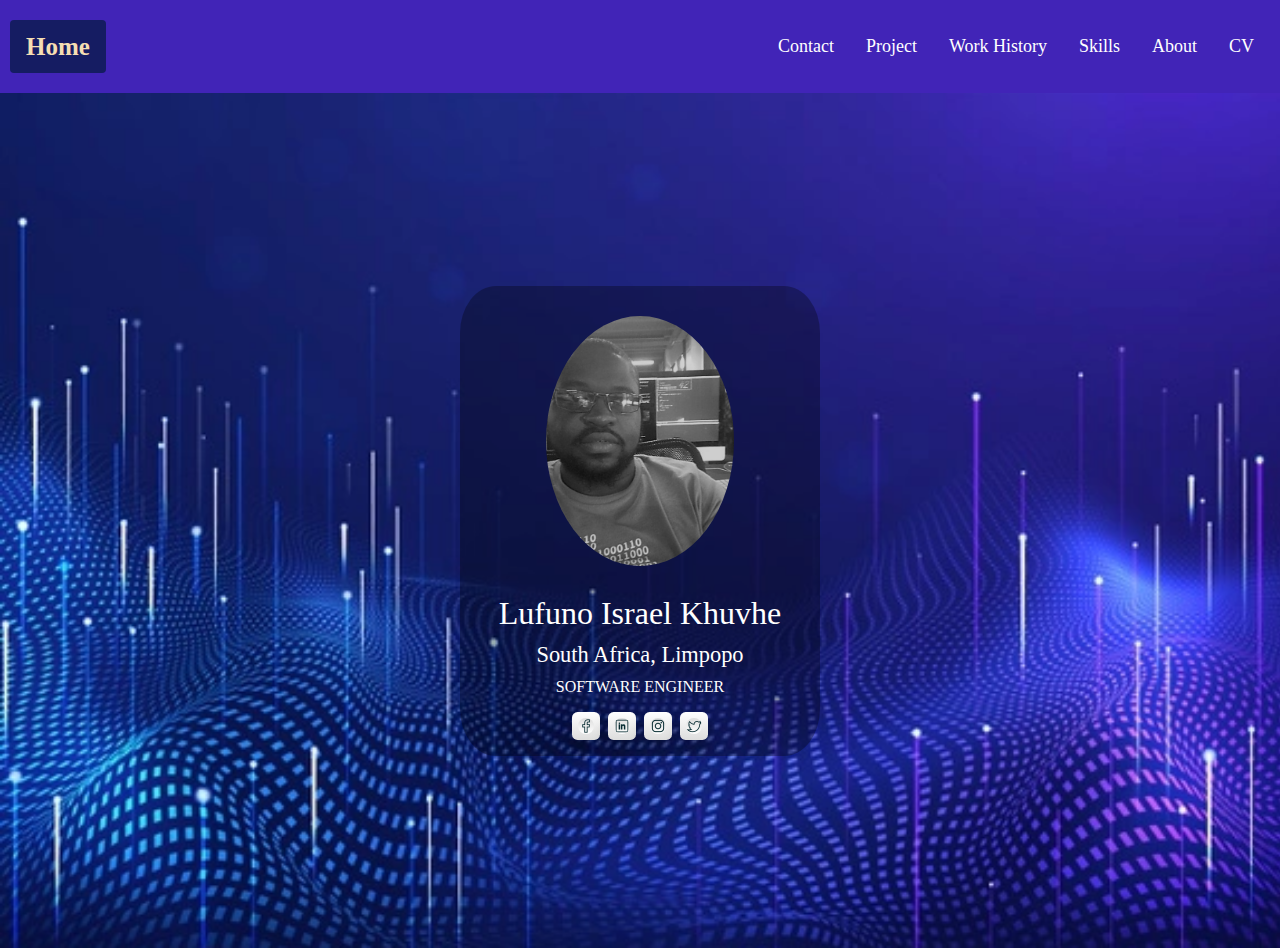
<file: index.html>
<!DOCTYPE html>
<html lang="en">
<head>
  <meta charset="UTF-8">
  <meta http-equiv="X-UA-Compatible" content="IE=edge">
  <meta name="viewport" content="width=device-width, initial-scale=1.0">
  <link rel="stylesheet" href="./src/css/index.css">
  <link rel="stylesheet" href="./src/css/header.css">
  <link rel="stylesheet" href="./src/css/socialMediaIcon.css">
  <link rel="stylesheet" href="https://cdnjs.cloudflare.com/ajax/libs/font-awesome/4.7.0/css/font-awesome.min.css">
  <title>Home</title>
</head>
<body>
  <header class="header" id="myTopnav">
    <a href="./index.html" class="active home">Home</a>
    <a href="./resources/Lufuno_Israel_Khuvhe[1] CV.pdf" target="_blank">CV</a>
    <a href="./src/html/about.html">About</a>
      <a href="./src/html/skills.html">Skills</a>
      <a href="./src/html/workexp.html">Work History</a>
      <a href="./src/html/project.html">Project</a>
      <a href="./src/html/contact.html">Contact</a>
      <a href="javascript:void(0);" class="icon" onclick="myFunction()">
        <i class="fa fa-bars"></i>
      </a>
  </header>
  <div class="backImg">
    <section class="profile">
      <img src="./resources/profPick.jpeg" alt="profile picture">
      <div class="profileText">
        <h2>Lufuno Israel Khuvhe</h2>
        <h3>South Africa, Limpopo</h3>
        <p>SOFTWARE ENGINEER</p>
      </div>
      <div>
        <ul>
          <li><a href="https://www.facebook.com/lamour.muhashela" target="_blank"><img class="fab" src="./resources/facebook.png" alt="facebook"></a></li>
          <li><a href="https://www.linkedin.com/in/lufunoisraelkhuvhe/" target="_blank"><img class="fab" src="./resources/linkedIn.png" alt="linkedIn"></a></li>
          <li><a href="https://www.instagram.com/yisraelkhuvhe/" target="_blank"><img class="fab" src="./resources/instagram.png" alt="instagram"></a></li>
          <li><a href="https://twitter.com/KLufuno?t=WrAykJpZzShAbEKnHUL7uA&s=09" target="_blank"><img class="fab" src="./resources/twitter.png" alt="twitter"></a></li>
        </ul>
      </div>
    </section>  
  </div>
  <script src="./src/js/header.js"></script>
</body>
</html>
</file>
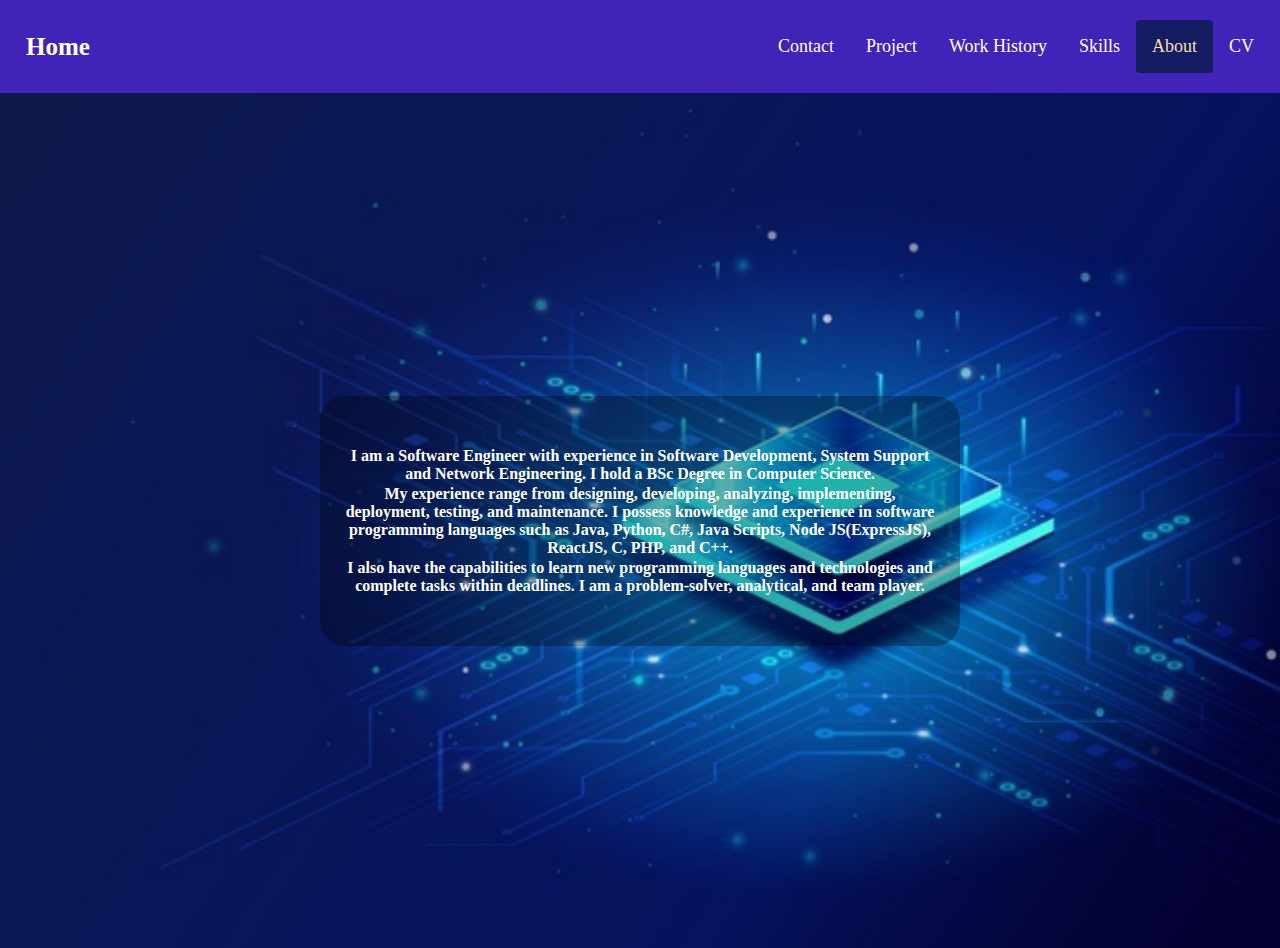
<file: src/html/about.html>
<!DOCTYPE html>
<html lang="en">
<head>
    <meta charset="UTF-8">
    <meta http-equiv="X-UA-Compatible" content="IE=edge">
    <meta name="viewport" content="width=device-width, initial-scale=1.0">
    <link rel="stylesheet" href="../css/header.css">
    <link rel="stylesheet" href="../css/about.css">
    <link rel="stylesheet" href="https://cdnjs.cloudflare.com/ajax/libs/font-awesome/4.7.0/css/font-awesome.min.css">
    <title>About</title>
</head>
<body>
    <header class="header" id="myTopnav">
        <a href="../../index.html" class="home">Home</a>
        <a href="../../resources/Lufuno_Israel_Khuvhe[1] CV.pdf" target="_blank">CV</a> 
          <a class="active" href="./about.html">About</a>
          <a href="./skills.html">Skills</a>
          <a href="./workexp.html">Work History</a>
          <a href="./project.html">Project</a>
          <a href="./contact.html">Contact</a>
          <a href="javascript:void(0);" class="icon" onclick="myFunction()">
            <i class="fa fa-bars"></i>
          </a>
      </header>
      <div class="about"> 
        <article class="aboutText">
          <p>
            I am a Software Engineer with experience in Software Development, System Support and Network Engineering.
            I hold a BSc Degree in Computer Science.
          </p>
          <p>
            My experience range from designing, developing,
            analyzing, implementing, deployment, testing, and maintenance.
            I possess knowledge and experience in software programming languages such as Java, Python,
            C#, Java Scripts, Node JS(ExpressJS), ReactJS, C, PHP, and C++.
          </p>
          <p>
            I also have the capabilities to learn new programming languages 
            and technologies and complete tasks within deadlines.
            I am a problem-solver, analytical, and team player.
          </p>
        </article>
      </div>
      <script src="../js/header.js"></script>
</body>
</html>
</file>
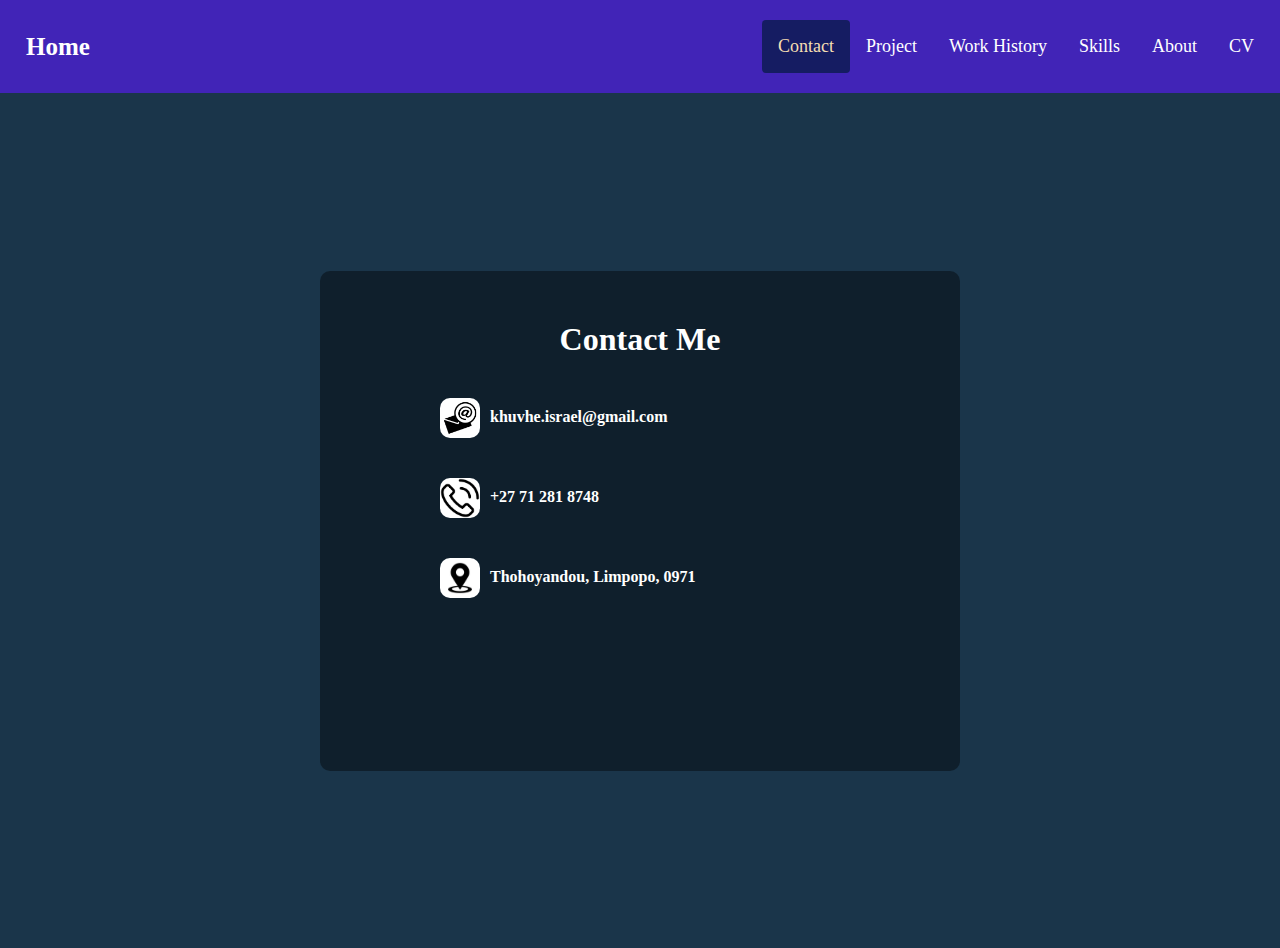
<file: src/html/contact.html>
<!DOCTYPE html>
<html lang="en">
<head>
    <meta charset="UTF-8">
    <meta http-equiv="X-UA-Compatible" content="IE=edge">
    <meta name="viewport" content="width=device-width, initial-scale=1.0">
    <link rel="stylesheet" href="../css/header.css">
    <link rel="stylesheet" href="../css/contact.css">
    <link rel="stylesheet" href="https://cdnjs.cloudflare.com/ajax/libs/font-awesome/4.7.0/css/font-awesome.min.css">
    <title>Contact</title>
</head>
<body>
    <header class="header" id="myTopnav">
      <a href="../../index.html" class="home">Home</a>
      <a href="../../resources/Lufuno_Israel_Khuvhe[1] CV.pdf" target="_blank">CV</a>
        <a href="./about.html">About</a>
        <a href="./skills.html">Skills</a>
        <a href="./workexp.html">Work History</a>
        <a href="./project.html">Project</a>
        <a class="active" href="./contact.html">Contact</a>
        <a href="javascript:void(0);" class="icon" onclick="myFunction()">
          <i class="fa fa-bars"></i>
        </a>
    </header>
    <div class="wrapper">
      <div class="c-content">
        <h1>Contact Me</h1>
          <div class="contact">
            <img src="../../resources/emailIcon.png" alt="email icon">
            <h4>khuvhe.israel@gmail.com</h4>
          </div>
          <div class="contact">
            <img src="../../resources/phoneIcon.png" alt="phone icon">
            <h4>+27 71 281 8748</h4>
          </div>
          <div class="contact">
            <img src="../../resources/locationIcon.png" alt="location icon">
            <h4>Thohoyandou, Limpopo, 0971</h4>
          </div>
      </div>
    </div>
    <script src="../js/header.js"></script>
</body>
</html>
</file>
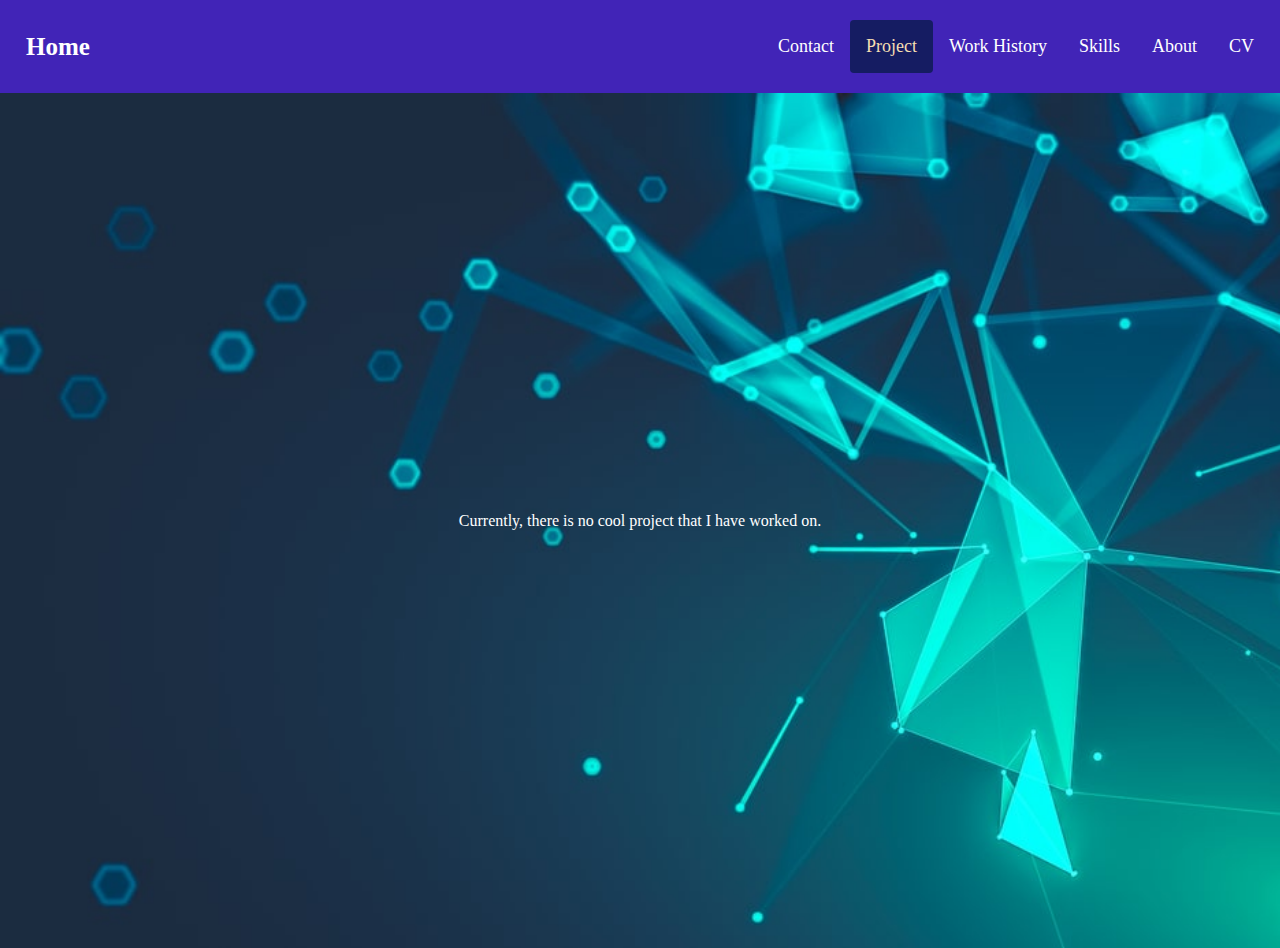
<file: src/html/project.html>
<!DOCTYPE html>
<html lang="en">
<head>
    <meta charset="UTF-8">
    <meta http-equiv="X-UA-Compatible" content="IE=edge">
    <meta name="viewport" content="width=device-width, initial-scale=1.0">
    <link rel="stylesheet" href="../css/header.css">
    <link rel="stylesheet" href="../css/project.css">
    <link rel="stylesheet" href="https://cdnjs.cloudflare.com/ajax/libs/font-awesome/4.7.0/css/font-awesome.min.css">
    <title>Projects</title>
</head>
<body>
    <header class="header" id="myTopnav">
        <a href="../../index.html" class="home">Home</a>
        <a href="../../resources/Lufuno_Israel_Khuvhe[1] CV.pdf" target="_blank">CV</a> 

            <a href="./about.html">About</a>
            <a href="./skills.html">Skills</a>
            <a href="./workexp.html">Work History</a>
            <a class="active" href="./project.html">Project</a>
            <a href="./contact.html">Contact</a>
            <a href="javascript:void(0);" class="icon" onclick="myFunction()">
                <i class="fa fa-bars"></i>
            </a>
      </header>
      <div class="wrapper">
        <div class="project">
            <p>Currently, there is no cool project that I have worked on.</p>
        </div>
      </div>
      <script src="../js/header.js"></script>
</body>
</html>
</file>
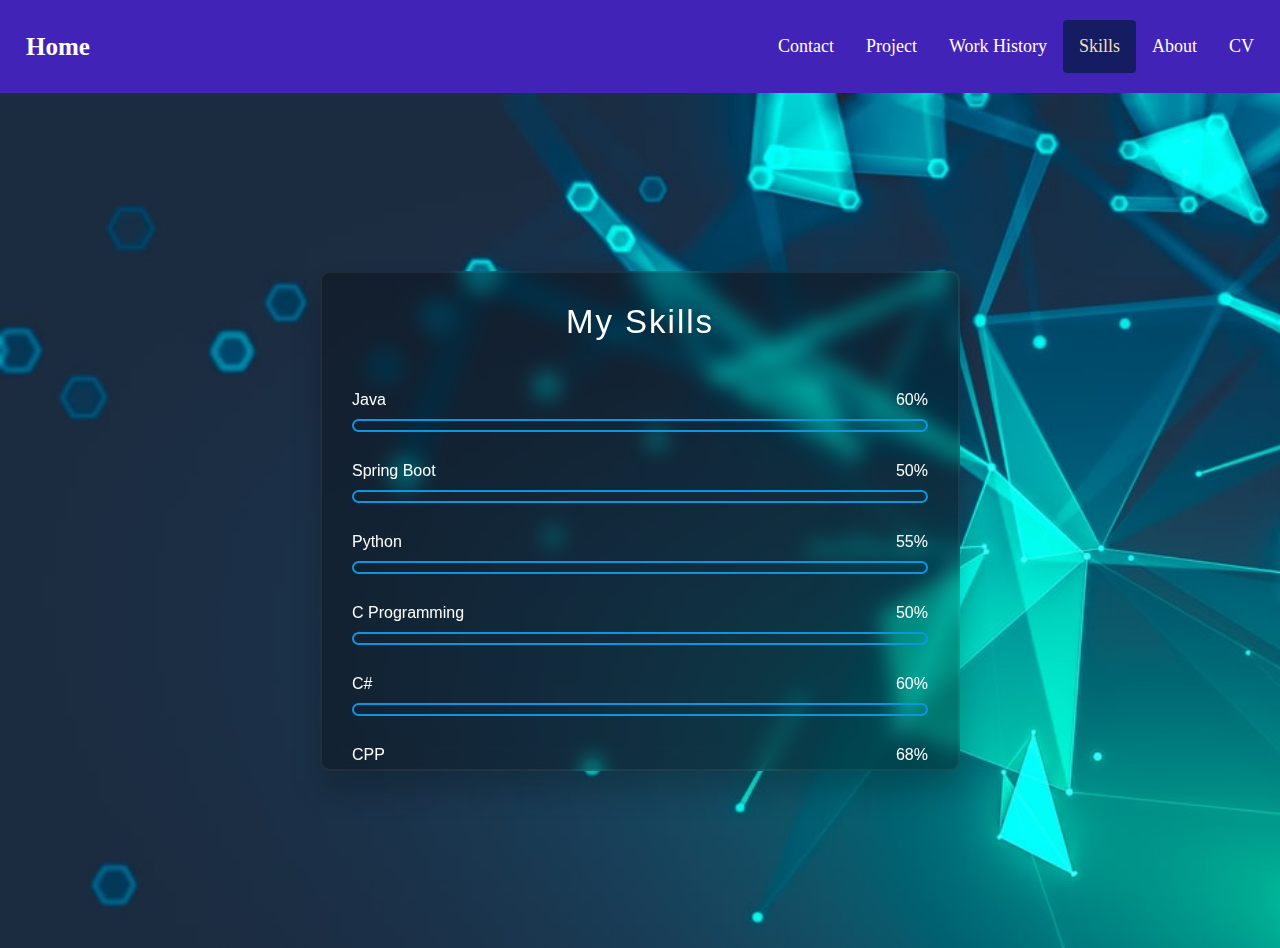
<file: src/html/skills.html>
<!DOCTYPE html>
<html lang="en">
<head>
    <meta charset="UTF-8">
    <meta http-equiv="X-UA-Compatible" content="IE=edge">
    <meta name="viewport" content="width=device-width, initial-scale=1.0">
    <link rel="stylesheet" href="../css/header.css">
    <link rel="stylesheet" href="../css/skills.css">
    <link rel="stylesheet" href="https://cdnjs.cloudflare.com/ajax/libs/font-awesome/4.7.0/css/font-awesome.min.css">
    <title>Skills</title>
</head>
<body> 
    <header class="header" id="myTopnav">
        <a href="../../index.html" class="home">Home</a>
        <a href="../../resources/Lufuno_Israel_Khuvhe[1] CV.pdf" target="_blank">CV</a> 
          <a href="./about.html">About</a>
          <a class="active" href="./skills.html">Skills</a>
          <a href="./workexp.html">Work History</a>
          <a href="./project.html">Project</a>
          <a href="./contact.html">Contact</a>
          <a href="javascript:void(0);" class="icon" onclick="myFunction()">
            <i class="fa fa-bars"></i>
          </a>
    </header>
    <div class="my-skills">
    <div class="wrapper">
      <div class="shape-1"></div>
      <div class="shape-2"></div>
      <div class="container">
        <h2>My Skills </h2>
        <div class="skills">
          <div class="details">
            <span>Java</span>
            <span>60%</span>
          </div>
          <div class="bar">
            <div id="java-bar"></div>
          </div>
        </div>
        <div class="skills">
          <div class="details">
            <span>Spring Boot</span>
            <span>50%</span>
          </div>
          <div class="bar">
            <div id="spring-boot-bar"></div>
          </div>
        </div>
          <div class="skills">
            <div class="details">
              <span>Python</span>
              <span>55%</span>
            </div>
            <div class="bar">
             <div id="python-bar"></div>
            </div>
        </div>
					<div class="skills">
						<div class="details">
							<span>C Programming</span>
							<span>50%</span>
						</div>
						<div class="bar">
							<div id="c-bar"></div>
						</div>
				</div>
				<div class="skills">
					<div class="details">
						<span>C#</span>
						<span>60%</span>
					</div>
					<div class="bar">
						<div id="c-shap-bar"></div>
					</div>
			</div>
			<div class="skills">
				<div class="details">
					<span>CPP</span>
					<span>68%</span>
				</div>
				<div class="bar">
					<div id="cpp-bar"></div>
				</div>
		</div>
		<div class="skills">
			<div class="details">
				<span>HTML</span>
				<span>79%</span>
			</div>
			<div class="bar">
				<div id="html-bar"></div>
			</div>
		</div>

          <div class="skills">
            <div class="details">
              <span>CSS</span>
              <span>69%</span>
            </div>
            <div class="bar">
              <div id="css-bar"></div>
          </div>
        </div>
          <div class="skills">
            <div class="details">
              <span>JavaScript</span>
              <span>68%</span>
            </div>
            <div class="bar">
              <div id="js-bar"></div>
          </div>
        </div>
        <div class="skills">
          <div class="details">
            <span>SQL(Postgresql, mySql, SQL Server, Oracle Database)</span>
            <span>60%</span>
          </div>
          <div class="bar">
            <div id="sql-bar"></div>
        </div>
      </div>
      <div class="skills">
        <div class="details">
          <span>MongoDB</span>
          <span>58%</span>
        </div>
        <div class="bar">
          <div id="mongo-bar"></div>
      	</div>
    	</div>
  </div>
</div>
<script src="../js/header.js"></script>
</body>
</html>
</file>
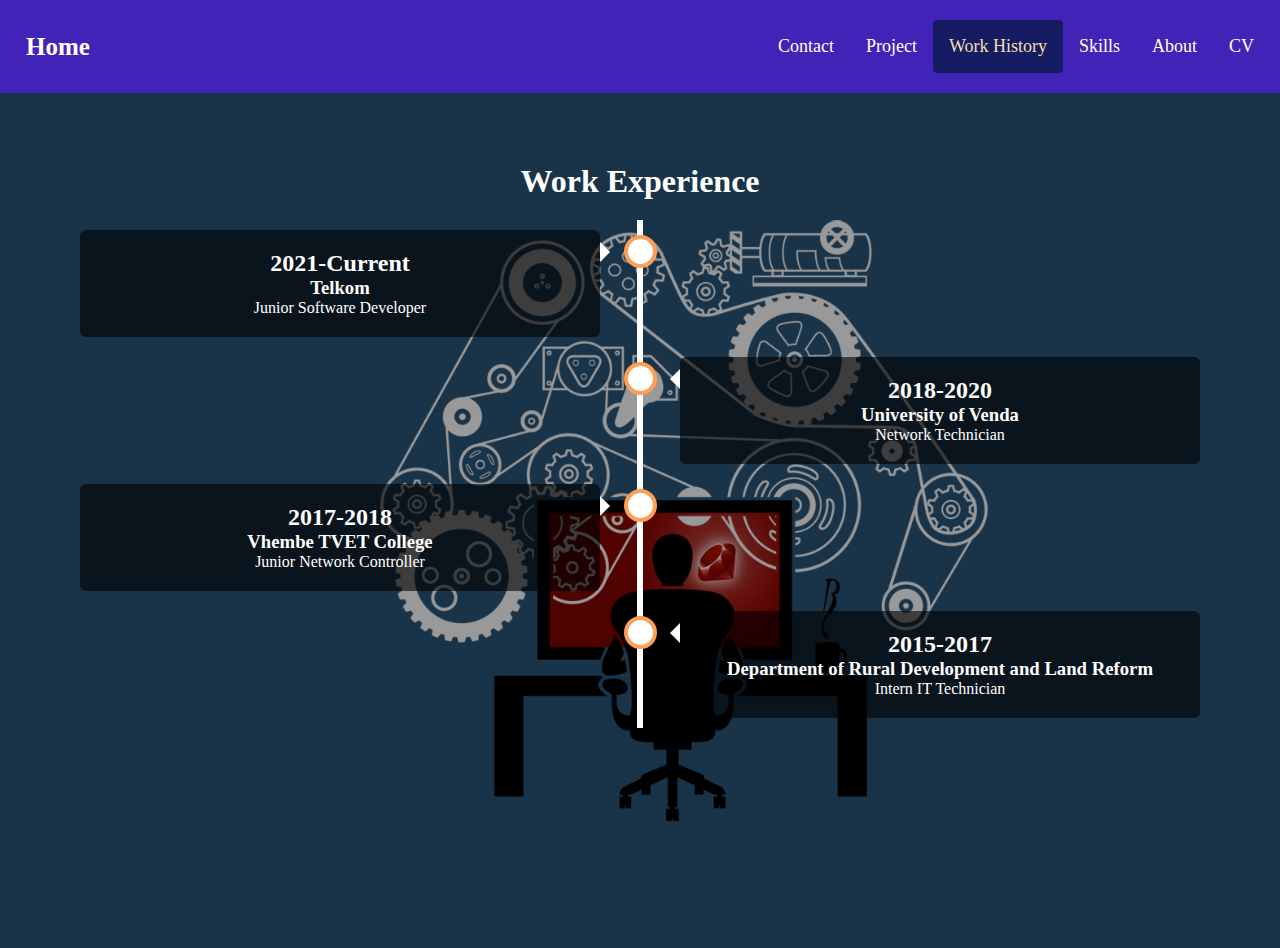
<file: src/html/workexp.html>
<!DOCTYPE html>
<html lang="en">
<head>
    <meta charset="UTF-8">
    <meta http-equiv="X-UA-Compatible" content="IE=edge">
    <meta name="viewport" content="width=device-width, initial-scale=1.0">
    <link rel="stylesheet" href="../css/header.css">
    <link rel="stylesheet" href="../css/workexp.css">
    <link rel="stylesheet" href="https://cdnjs.cloudflare.com/ajax/libs/font-awesome/4.7.0/css/font-awesome.min.css">
    <title>Work Experience</title>
</head>
<body>
    <header class="header" id="myTopnav">
        <a href="../../index.html" class="home">Home</a>
        <a href="../../resources/Lufuno_Israel_Khuvhe[1] CV.pdf" target="_blank">CV</a> 
          <a href="./about.html">About</a>
          <a href="./skills.html">Skills</a>
          <a class="active" href="./workexp.html">Work History</a>
          <a href="./project.html">Project</a>
          <a href="./contact.html">Contact</a>
          <a href="javascript:void(0);" class="icon" onclick="myFunction()">
            <i class="fa fa-bars"></i>
          </a>
      </header>
      <div class="wrapper">
        <div class="w-content">
          <h1 style="padding: 20px;">Work Experience</h1>
          <div class="timeline">
            <div class="container left">
              <div class="content">
                <h2>2021-Current</h2>
                <h3>Telkom</h3>
                <p>Junior Software Developer</p>
              </div>
            </div>
            <div class="container right">
              <div class="content">
                <h2>2018-2020</h2>
                <h3>University of Venda</h3>
                <p>Network Technician</p>
              </div>
            </div>
            <div class="container left">
              <div class="content">
                <h2>2017-2018</h2>
                <h3>Vhembe TVET College</h3>
                <p>Junior Network Controller</p>
              </div>
            </div>
            <div class="container right">
              <div class="content">
                <h2>2015-2017</h2>
                <h3>Department of Rural Development and Land Reform</h3>
                <p>Intern IT Technician</p>
              </div>
            </div>
          </div>
        </div>

      </div>
      <script src="../js/header.js"></script>
</body>
</html>
</file>
<file: src/css/index.css>
*{
    padding: 0;
    margin: 0;
}

.backImg{
    width: 100%;
    height: 95vh;
    background-image: url("../../resources/background.png");
    background-size: cover;
    display: flex;
    align-items: center;
    justify-content: center;
    text-align: center;
    color: white;
}
.profileText{
    margin-bottom: 30px;
}
.profileText h2{
    font-size: 2em;
    font-weight: 500;
    margin-bottom: 10px;
}
.profileText h3{
    font-size: 1.4em;
    font-weight: 500;
    margin-bottom: 10px;
}

.profile{
    width: 360px;
    background-color: rgba(0, 0, 0, 0.3);
    padding: 30px 0;
    border-radius: 10%;
}

img{
    height: 250px;
    border-radius: 70%;
    margin-bottom: 25px;
}

@media screen and (max-width: 1024px) { /* Specific to this particular image */
    .backImg{
        background-image: url("../../resources/background.png");
    }
}
</file>
<file: src/css/header.css>
* {box-sizing: border-box;}

.header {
  overflow: hidden;
  background-color: #4124B7;
  padding: 20px 10px;
}

.header a {
  float: left;
  color: white;
  text-align: center;
  padding: 14px 16px;
  text-decoration: none;
  font-size: 18px; 
  line-height: 25px;
  border-radius: 4px;
}

.header a.home {
  font-size: 25px;
  font-weight: bold;
}

.header a:hover {
  background-color: #8454DB;
  color: white;
}

.header a.active {
  background-color: #151C62;
  color: wheat;
}

.header a:not(:first-child)  {
  float: right;
}

.header .icon{ display: none;}

@media screen and (max-width: 550px) {
  .header a:not(:first-child) {display: none;}
  .header a.icon{
    float: right;
    display: block;
  }
 
  @media screen and (max-width: 550px) {
    .header.responsive {position: relative;}
    .header.responsive a.icon {
      position: absolute;
      right: 0;
      top: 0;
    }
    .header.responsive a {
      float: none;
      display: block;
      text-align: center;  
    }
    .header.header.responsive a.home{
      margin-top: 15.85px;
    }
  }
}
</file>
<file: src/css/socialMediaIcon.css>
body {
    margin:0;
    padding:0;
    background: #dedede;
  }
  
  ul {
    position:absolute;
    left:50%;
    transform: translate(-50%, -50%);
    display:flex;
  }
  
  ul li {
    list-style: none;
  }
  
  ul li a {
    position: relative;
    width:28px;
    height:28px;
    display:block;
    text-align:center;
    margin:0px 4px;
    border-radius: 20%;
    padding: 6px;
    box-sizing: border-box;
    text-decoration:none;
    box-shadow: 0 10px 15px rgba(0,0,0,0.3);
    background: linear-gradient(0deg, #ddd, #fff);
    transition: .5s;
  }
  
  ul li a:hover {
    box-shadow: 0 2px 5px rgba(0,0,0,0.3);
    text-decoration:none;
  }
  
  ul li a .fab {
    width: 100%;
    height:100%;
    display:block;
    background: linear-gradient(0deg, #fff, #ddd);
    border-radius: 50%;
    line-height: calc(60px - 12px);
    font-size:24px;
    color: #262626;
    transition: .5s;
  }
  
  ul li:nth-child(1) a:hover .fab {
    color: #3b5998;
  }
  
  ul li:nth-child(2) a:hover .fab {
    color: #00aced;
  }
  
  ul li:nth-child(3) a:hover .fab {
    color: #dd4b39;
  }
  
  ul li:nth-child(4) a:hover .fab {
    color: #007bb6;
  }
  
  ul li:nth-child(5) a:hover .fab {
    color: #e4405f;
  }
</file>
<file: src/css/about.css>
*{
    padding: 0;
    margin: 0;
}

.about {
    background-image: url(../../resources/bgAbout.jpg);
    width: 100%;
    height: 95vh;
    background-size: cover;
    display: flex;
    align-items: center;
    justify-content: center;
    text-align: center;
    color: white;
}

.about p{
    font-size: medium;
    font-weight: 600;
    padding: 1px;
}

.aboutText{
    margin: auto;
    width: 50%;
    background-color: rgba(0, 0, 0, 0.3);
    padding: 50px 20px 50px 20px;
    border-radius: 25px;
}

@media screen and (max-width: 1024px) { /* Specific to this particular image */
    .about{
        background-image: url(../../resources/bgAbout.jpg);
    }
    .aboutText{
        width: 80% !important;
    }
}
</file>
<file: src/css/contact.css>
*{
    padding: 0;
    margin: 0;
}

.wrapper{
    background-image: url(../../resources/bgContact.jpeg);
    width: 100%;
    height: 95vh;
    background-size: cover;
    display: flex;
    /* align-items: center; */
    /* justify-content: center; */
    /* text-align: center; */
    color: white;
}

.c-content{
    margin: auto;
    width: 50%;
    background-color: rgba(0, 0, 0, 0.4);
    padding: 50px 20px 50px 20px;
    border-radius: 10px;
    height: 500px;
    overflow: auto;
}
h1{text-align: center;}
.contact h4{
    padding: 10px 0px 0px 50px;
}
.contact{
    padding: 40px 0px 0px 100px;
}

.contact::after {
    content: "";
    clear: both;
    display: table;
  }
img{
    float:left;
    height: 40px;
    width: 40px;
    border-radius: 10px;
}



@media screen and (max-width: 1024px) { /* Specific to this particular image */
    .wrapper{
        background-image: url(../../resources/bgContact.jpeg);
    }

    .c-content{
        width: 90% !important;
    }
    .contact{
        padding: 20px 0px 0px 10px;
    }
}
</file>
<file: src/css/project.css>
*{
    padding: 0;
    margin: 0;
}
.wrapper{
    background-image: url(../../resources/bgSkills.jpg);
    background-size: cover;
    width: 100%;
    height: 95vh;
    display: flex;
    align-items: center;
    justify-content: center;
    text-align: center;
    color: white;
}
</file>
<file: src/css/skills.css>
*{
    padding: 0;
    margin: 0;
    box-sizing: border-box;
}
.wrapper ::-webkit-scrollbar {width: 10px;}
.wrapper ::-webkit-scrollbar-thumb:hover {
    border-radius: 10px;
    background: #555; 
} 
.my-skills{
    background-image: url(../../resources/bgSkills.jpg);
    background-size: cover;
    width: 100%;
    height: 95vh;
    display: flex;
    align-items: center;
    justify-content: center;
    text-align: center;
}
.wrapper{
    width: 50%;
    left: 50%; 
    top: 50%;
}
.container{
    width: 100%;
    height: 500px;
    padding: 30px 30px 50px;
    background-color: rgba(0, 0, 0, 0.3);
    border: 2px solid rgba(255,255,255,0.06);
    border-radius: 10px;
    box-shadow: 0 20px 30px rgba(0,0,0,0.2);
    backdrop-filter: blur(10px);
    overflow: auto;
} 
.container *{
    font-family: "Poppins",sans-serif;
    color: white;
    font-weight: 500;
}
h2{
    margin-bottom: 50px;
    letter-spacing: 2px;
    text-align: center;
    font-size: 33px;
    font-weight: bold;
}
.skills:not(:last-child){
    margin-bottom: 30px;
}
.details{
    width: 100%;
    display: flex;  
    justify-content: space-between;
    margin-bottom: 10px;
}
.bar{
    position: relative;
 
    border: 2px solid #0d96e0;
 
    border-radius: 20px;
  
}
.bar div{
    position: relative;
    width: 0;
    height: 9px;
    border-radius: 10px;
    background-color: #0d96e0;
   
 
}
#java-bar{
    animation: java-fill 2s forwards;
}
@keyframes java-fill{
    100%{
        width: 60%;
    }
}
#spring-boot-bar{
    animation: spring-boot-fill 2s forwards;
}
@keyframes spring-boot-fill{
    100%{
        width: 50%;
    }
}
#python-bar{
    animation: python-fill 2s forwards;
}
@keyframes python-fill {
    100%{
        width: 55%;
    }
}
#c-bar{
    animation: c-fill 2s forwards;
}
@keyframes c-fill{
    100%{
        width: 50%;
    }
}
#c-shap-bar{
    animation: c-shap-fill 2s forwards;
}
@keyframes c-shap-fill{
    100%{
        width: 60%;
    }
}
#cpp-bar{
    animation: cpp-fill 2s forwards;
}
@keyframes cpp-fill{
    100%{
        width: 50%;
    }
}
#html-bar{
    animation: html-fill 2s forwards;
}
@keyframes html-fill{
    100%{
        width: 79%;
    }
}
#css-bar{
    animation: css-fill 2s forwards;
}
@keyframes css-fill{
    100%{
        width: 69%;
    }
}
#js-bar{
    animation: js-fill 2s forwards;
}
@keyframes js-fill{
    100%{
        width: 68%;
    }
}
#sql-bar{
    animation: sql-fill 2s forwards;
}
@keyframes sql-fill{
    100%{
        width: 60%;
    }
}
#mongo-bar{
    animation: mongo-fill 2s forwards;
}
@keyframes mongo-fill{
    100%{
        width: 58%;
    }
}

@media screen and (max-width: 1024px) { /* Specific to this particular image */
    .my-skills{
        background-image: url(../../resources/bgSkills.jpg);
    }

    .wrapper{
        width: 80% !important;
    }
}
</file>
<file: src/css/workexp.css>
*{
    padding: 0;
    margin: 0;
    box-sizing: border-box;
}
.wrapper{
    background-image: url(../../resources/bgWorkHistory.png);
    width: 100%;
    height: 95vh;
    background-size: cover;
    display: flex;
    align-items: center;
    justify-content: center;
    text-align: center;
    color: white;
}
.w-content::-webkit-scrollbar {width: 10px;}
.w-content::-webkit-scrollbar-thumb:hover {
    border-radius: 10px;
    background: #555; 
}

.w-content{
    margin: auto;
    width: 100%;
    background-color: rgba(0, 0, 0, 0.4);
    padding: 50px 20px 50px 20px;
    height: 100%;
    overflow: auto;
}

.timeline {
    position: relative;
    max-width: 1200px;
    margin: 0 auto;
  }
  
  /* The actual timeline (the vertical ruler) */
  .timeline::after {
    content: '';
    position: absolute;
    width: 6px;
    background-color: white;
    top: 0;
    bottom: 0;
    left: 50%;
    margin-left: -3px;
  }
  
  /* Container around content */
  .container {
    padding: 10px 40px;
    position: relative;
    background-color: inherit;
    width: 50%;
  }
  
  /* The circles on the timeline */
  .container::after {
    content: '';
    position: absolute;
    width: 25px;
    height: 25px;
    right: -17px;
    background-color: white;
    border: 4px solid #FF9F55;
    top: 15px;
    border-radius: 50%;
    z-index: 1;
  }
  
  /* Place the container to the left */
  .left {
    left: 0;
  }
  
  /* Place the container to the right */
  .right {
    left: 50%;
  }
  
  /* Add arrows to the left container (pointing right) */
  .left::before {
    content: " ";
    height: 0;
    position: absolute;
    top: 22px;
    width: 0;
    z-index: 1;
    right: 30px;
    border: medium solid white;
    border-width: 10px 0 10px 10px;
    border-color: transparent transparent transparent white;
  }
  
  /* Add arrows to the right container (pointing left) */
  .right::before {
    content: " ";
    height: 0;
    position: absolute;
    top: 22px;
    width: 0;
    z-index: 1;
    left: 30px;
    border: medium solid white;
    border-width: 10px 10px 10px 0;
    border-color: transparent white transparent transparent;
  }
  
  /* Fix the circle for containers on the right side */
  .right::after {
    left: -16px;
  }
  
  /* The actual content */
  .content {
    padding: 20px 30px;
    background-color: rgba(0, 0, 0, 0.6);
    position: relative;
    border-radius: 6px;
  }
  
  /* Media queries - Responsive timeline on screens less than 600px wide */
  @media screen and (max-width: 600px) {
    /* Place the timelime to the left */
    .timeline::after {
    left: 31px;
    }
    
    /* Full-width containers */
    .container {
    width: 100%;
    padding-left: 70px;
    padding-right: 25px;
    }
    
    /* Make sure that all arrows are pointing leftwards */
    .container::before {
    left: 60px;
    border: medium solid white;
    border-width: 10px 10px 10px 0;
    border-color: transparent white transparent transparent;
    }
  
    /* Make sure all circles are at the same spot */
    .left::after, .right::after {
    left: 15px;
    }
    
    /* Make all right containers behave like the left ones */
    .right {
    left: 0%;
    }
  }
</file>
